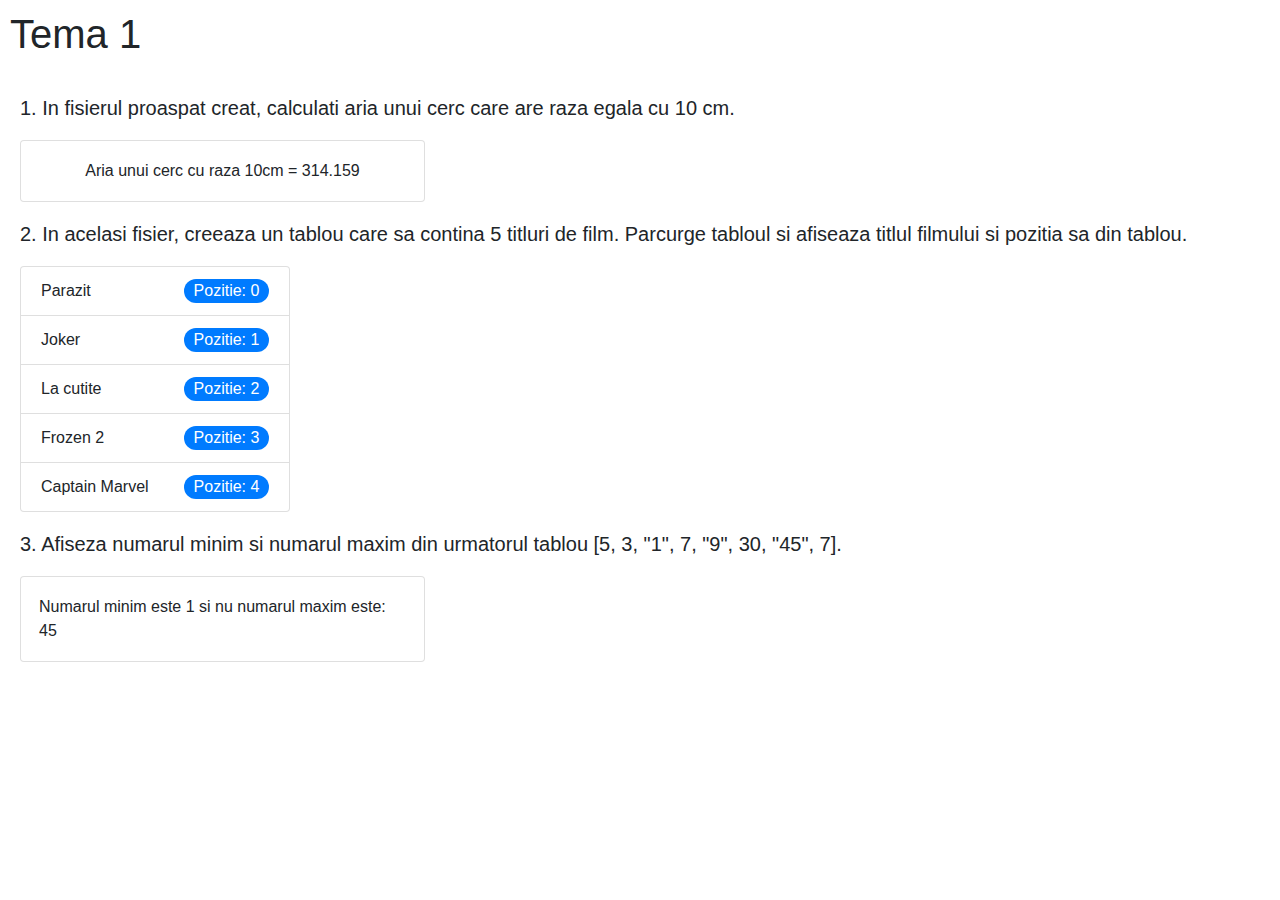
<file: tema-curs1.html>
<!DOCTYPE html>
<html>

<head>
    <title>SV Homeworks</title>
    <link rel="stylesheet" href="https://stackpath.bootstrapcdn.com/bootstrap/4.4.1/css/bootstrap.min.css">
    <link rel="stylesheet" href="css/style.css">
</head>

<body>
    <h1 class='title'>Tema 1</h1>
    <div class='my-container'>
        <h5>1. In fisierul proaspat creat, calculati aria unui cerc care are raza egala cu 10 cm.</h5>
        <div class="card">
            <div class="card-body">
                <p>Aria unui cerc cu raza 10cm = <span id='razaCerc'></span></p>
            </div>
        </div>
        <h5>2. In acelasi fisier, creeaza un tablou care sa contina 5 titluri de film. Parcurge tabloul si afiseaza
            titlul filmului si pozitia sa din tablou.</h5>
        <div class='div-filme'>
            <ul id='filme' class="list-group"></ul>
        </div>
        <h5>3. Afiseza numarul minim si numarul maxim din urmatorul tablou [5, 3, "1", 7, "9", 30, "45", 7].</h5>
        <div class="card">
            <div class="card-body">
                <p id='nrMinMax'></p>
            </div>
        </div>


    </div>
    <script src="js/jquery.min.js"></script>
    <script src="js/tema1.js"></script>
</body>

</html>
</file>
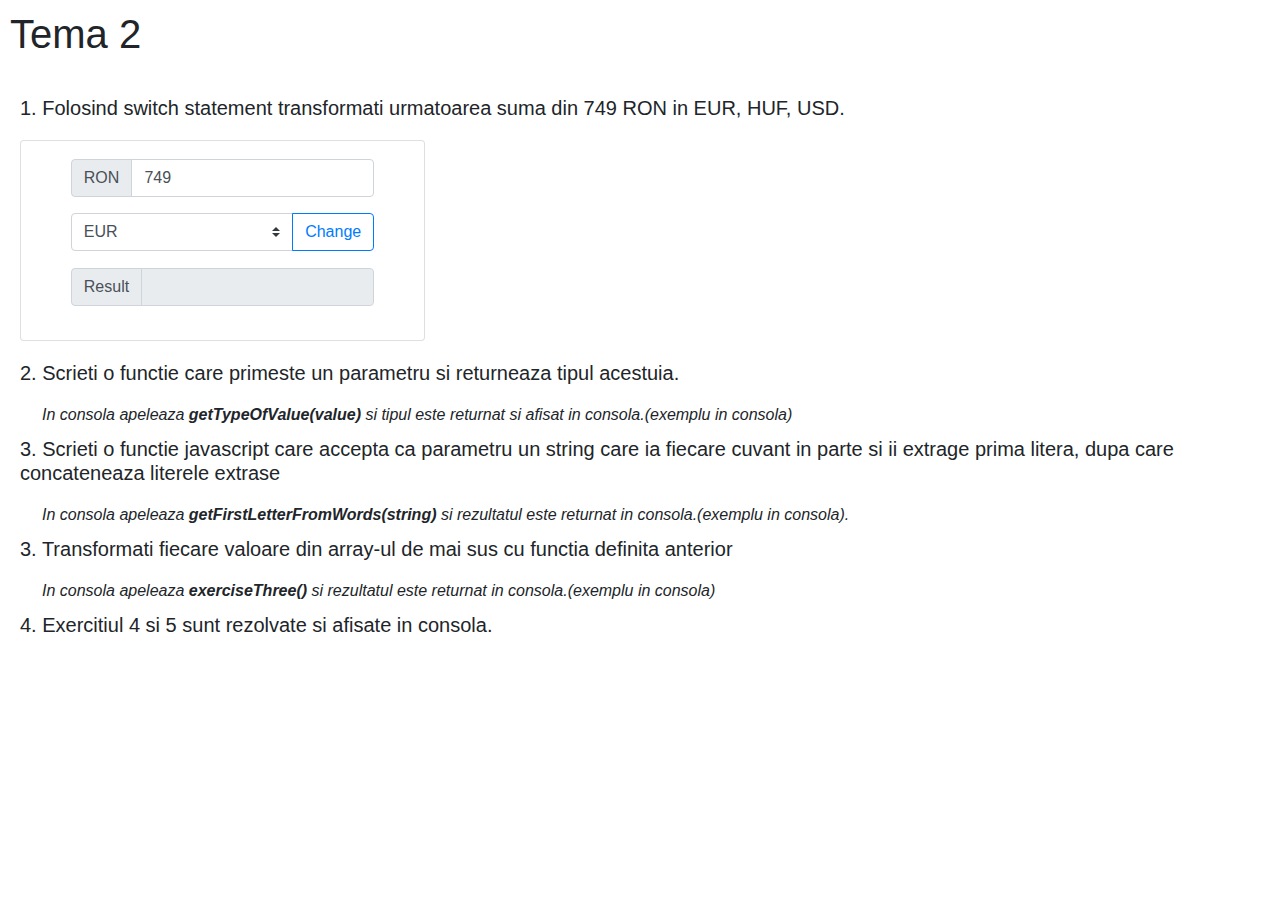
<file: tema-curs2.html>
<!DOCTYPE html>
<html>

<head>
    <title>SV Homeworks</title>
    <link rel="stylesheet" href="https://stackpath.bootstrapcdn.com/bootstrap/4.4.1/css/bootstrap.min.css">
    <link rel="stylesheet" href="css/style.css">
</head>

<body>
    <h1 class='title'>Tema 2</h1>
    <div class='my-container'>
        <h5>1. Folosind switch statement transformati urmatoarea suma din 749 RON in EUR, HUF, USD.</h5>
        <div class="card">
            <div class="card-body">
                <div class="input-group mb-3">
                    <div class="input-group-prepend">
                      <span class="input-group-text" id="inputGroup-sizing-default">RON</span>
                    </div>
                    <input type="text" class="form-control" aria-label="Default" placeholder="749" id="inputCurrency" value="749" aria-describedby="inputGroup-sizing-default">
                  </div>
                  <div class="input-group">
                    <select class="custom-select" id="selectCurrency">
                      <option value="1">EUR</option>
                      <option value="2">HUF</option>
                      <option value="3">USD</option>
                    </select>
                    <div class="input-group-append">
                      <button class="btn btn-outline-primary" type="button" id="btnChange">Change</button>
                    </div>
                  </div>
                  <div class="input-group mb-3" style="margin-top:17px">
                    <div class="input-group-prepend">
                      <span class="input-group-text" id="basic-addon1">Result</span>
                    </div>
                    <input type="text" class="form-control" placeholder="" aria-label="" aria-describedby="basic-addon1" id="result" disabled>
                  </div>
            </div>
        </div>
        <h5>2. Scrieti o functie care primeste un parametru si returneaza tipul acestuia.</h5>
        <p style="padding-left:32px"><i>In consola apeleaza <b>getTypeOfValue(value)</b> si tipul este returnat si afisat in consola.(exemplu in consola)</i></p>
        <h5>3. Scrieti o functie javascript care accepta ca parametru un string care ia fiecare cuvant in parte si ii extrage prima litera, dupa care concateneaza literele extrase</h5>
        <p style="padding-left:32px"><i>In consola apeleaza <b>getFirstLetterFromWords(string)</b> si rezultatul este returnat in consola.(exemplu in consola).</i></p>
        <h5>3. Transformati fiecare valoare din array-ul de mai sus cu functia definita anterior</h5>
        <p style="padding-left:32px"><i>In consola apeleaza <b>exerciseThree()</b> si rezultatul este returnat in consola.(exemplu in consola)</i></p>
        <h5>4. Exercitiul 4 si 5 sunt rezolvate si afisate in consola.</h5>
    </div>
    <script src="js/jquery.min.js"></script>
    <script src="js/tema2.js"></script>
</body>

</html>
</file>
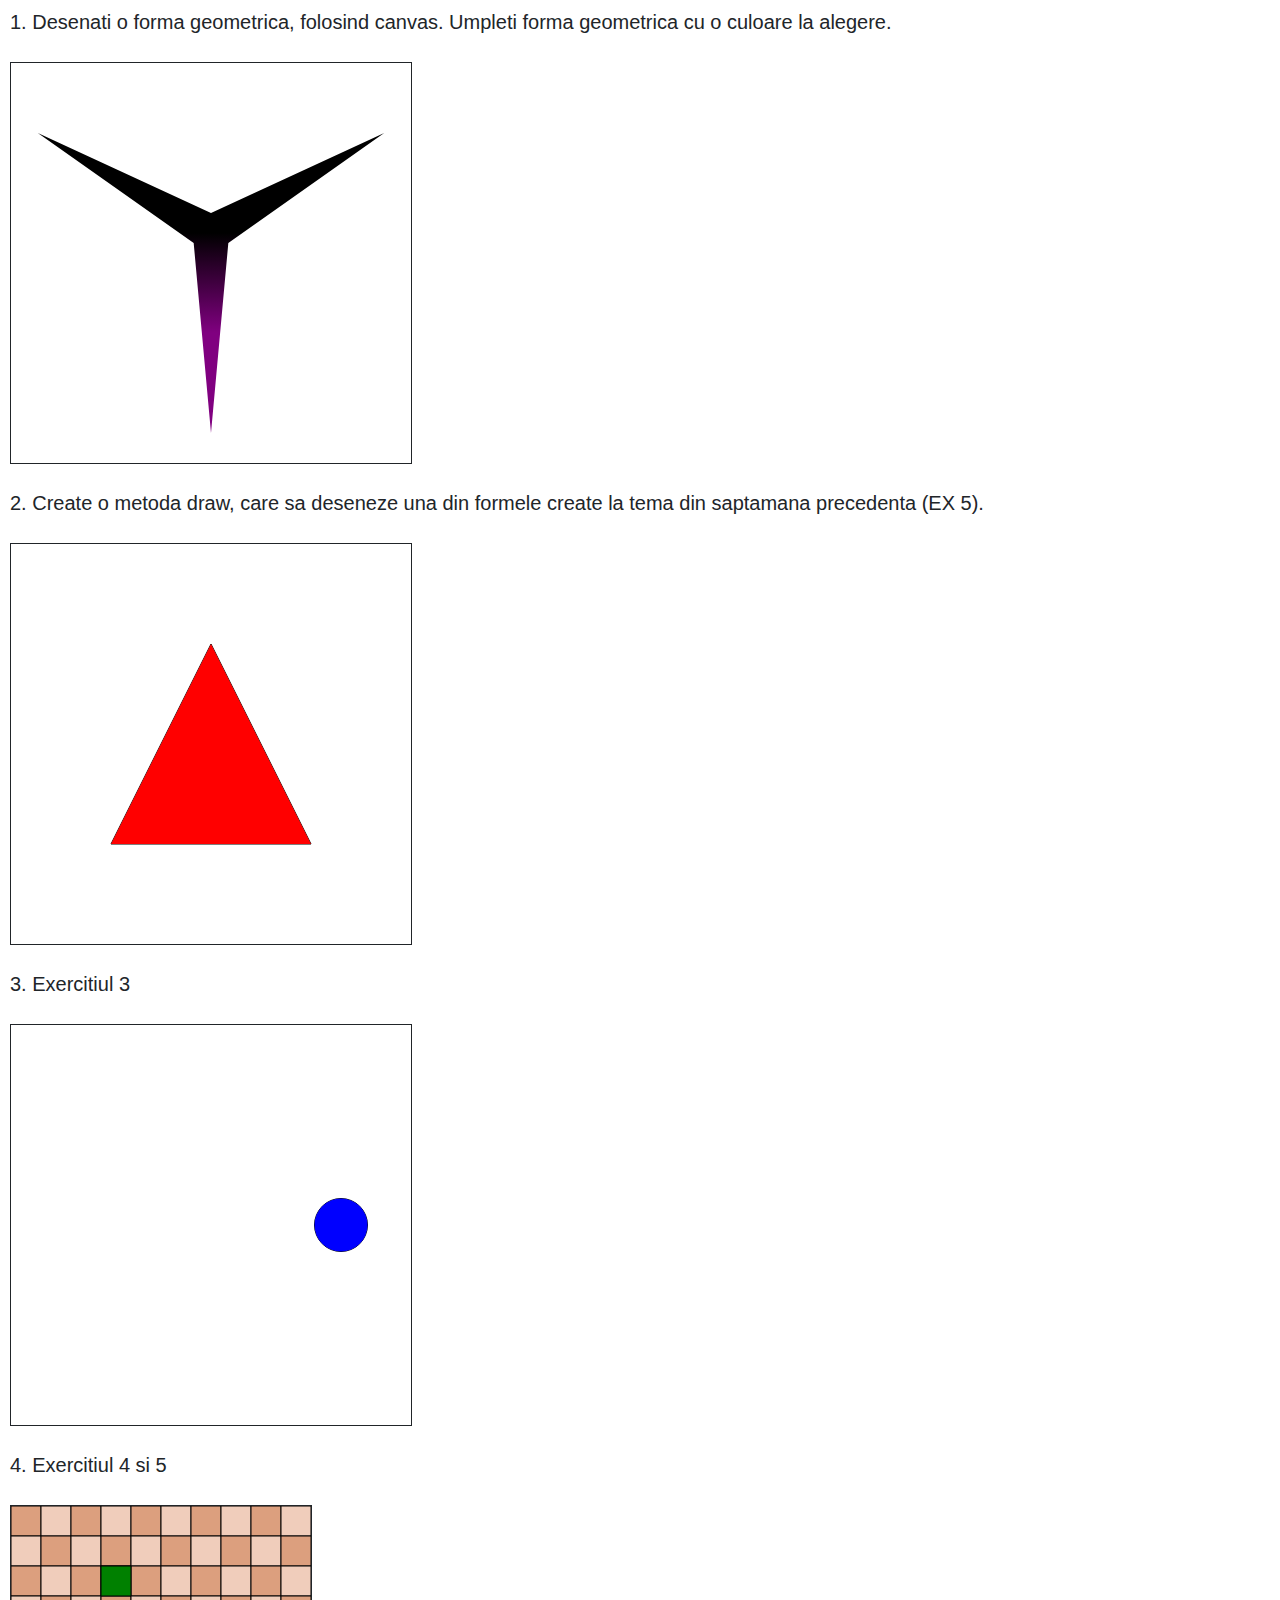
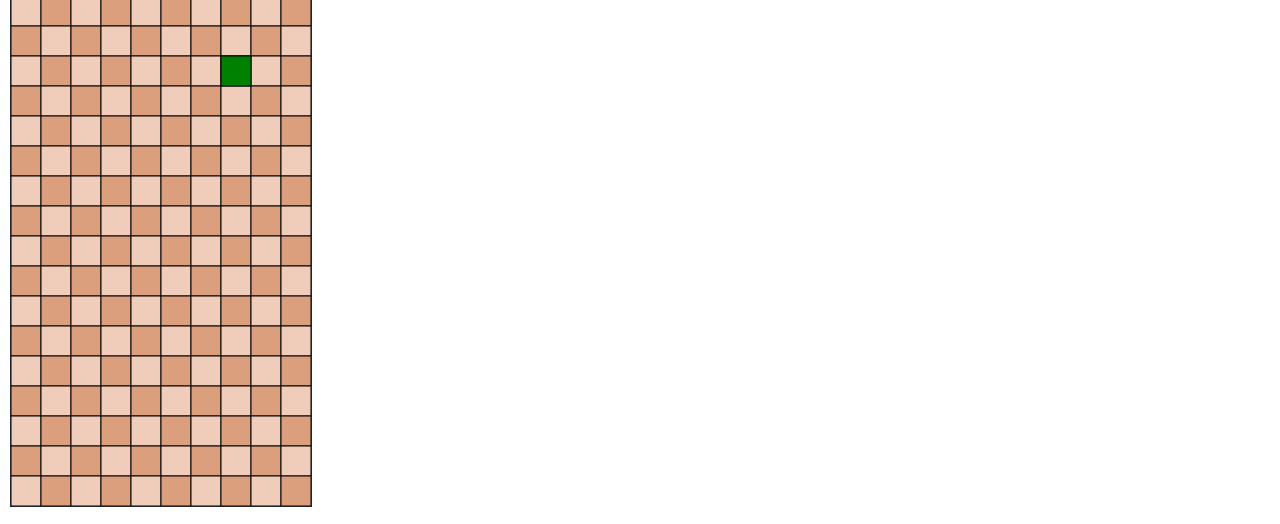
<file: tema-curs3.html>
<!DOCTYPE html>
<html>

<head>
    <title>SV Homeworks</title>
    <link rel="stylesheet" href="https://stackpath.bootstrapcdn.com/bootstrap/4.4.1/css/bootstrap.min.css">
    <link rel="stylesheet" href="css/style.css">
</head>

<body>

    <div id="playground">
        <h5>1. Desenati o forma geometrica, folosind canvas. Umpleti forma geometrica cu o culoare la alegere.</h5>
        <canvas id="ex1" width="400" height="400"></canvas>
        <h5>2. Create o metoda draw, care sa deseneze una din formele create la tema din saptamana precedenta (EX 5).
        </h5>
        <canvas id="ex2" width="400" height="400"></canvas>
        <h5>3. Exercitiul 3</h5>
        <canvas id="ex3" width="400" height="400"></canvas>
        <h5>4. Exercitiul 4 si 5</h5>
        <canvas id="ex4" width="300px" height="600px" style="border: 1px solid;"></canvas>
    </div>
    <script src="js/jquery.min.js"></script>
    <script src="js/classes/square.js"></script>
    <script src="js/classes/cell.js"></script>
    <script src="js/classes/circle.js"></script>
    <script src="js/classes/punct.js"></script>
    <script src="js/classes/shape.js"></script>
    <script src="js/tema3.js"></script>
</body>

</html>
</file>
<file: css/style.css>
p {
    padding: 0px;
    margin: 0px;
}
h5 {
    padding:10px;
}
.card {
    width: 45vh;
    margin: 10px;
}
.card-body{
    padding: 18px;
    align-self: center;
}
.div-filme{
    width: 30vh;
    margin:10px;
}
.title{
    padding:10px;
}
.my-container{
    padding:10px;
}

canvas{
    border: 1px solid;
    margin: 10px;
  
}

body{
    margin: 0;
}
</file>
